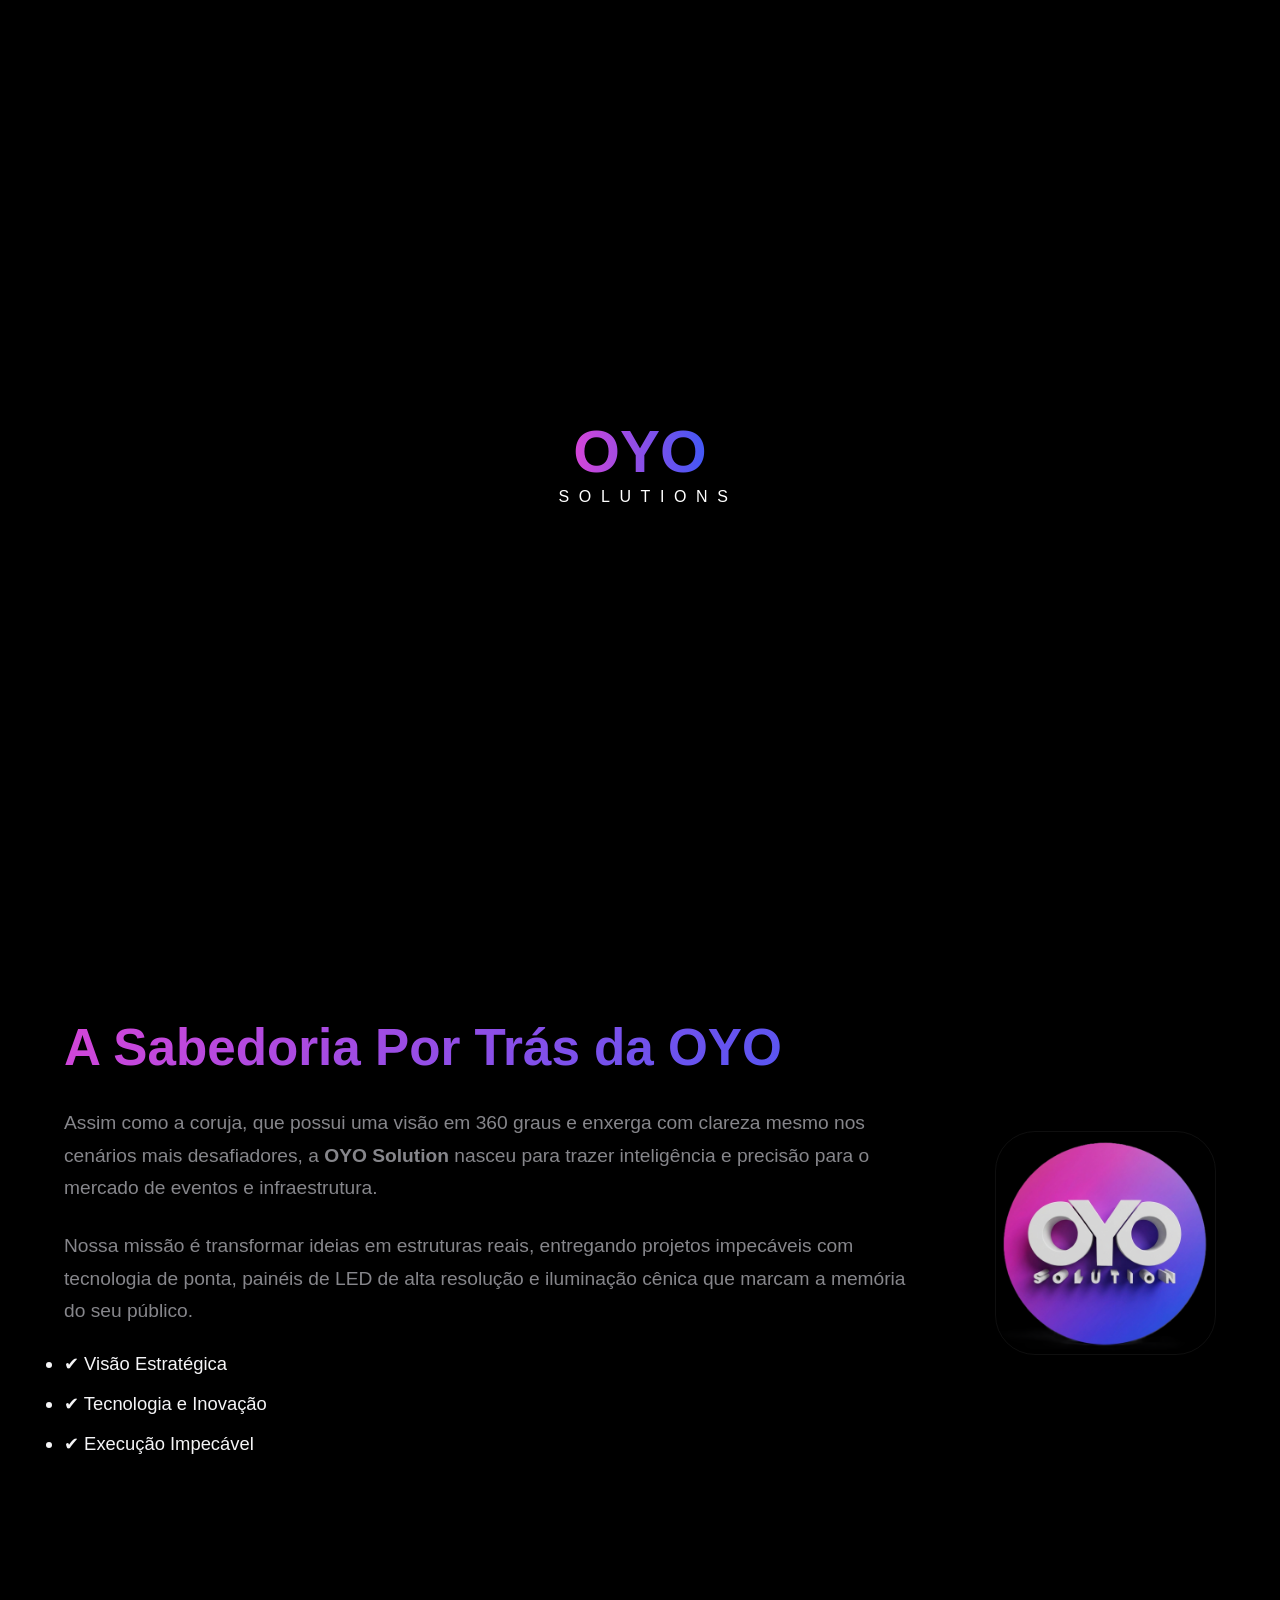
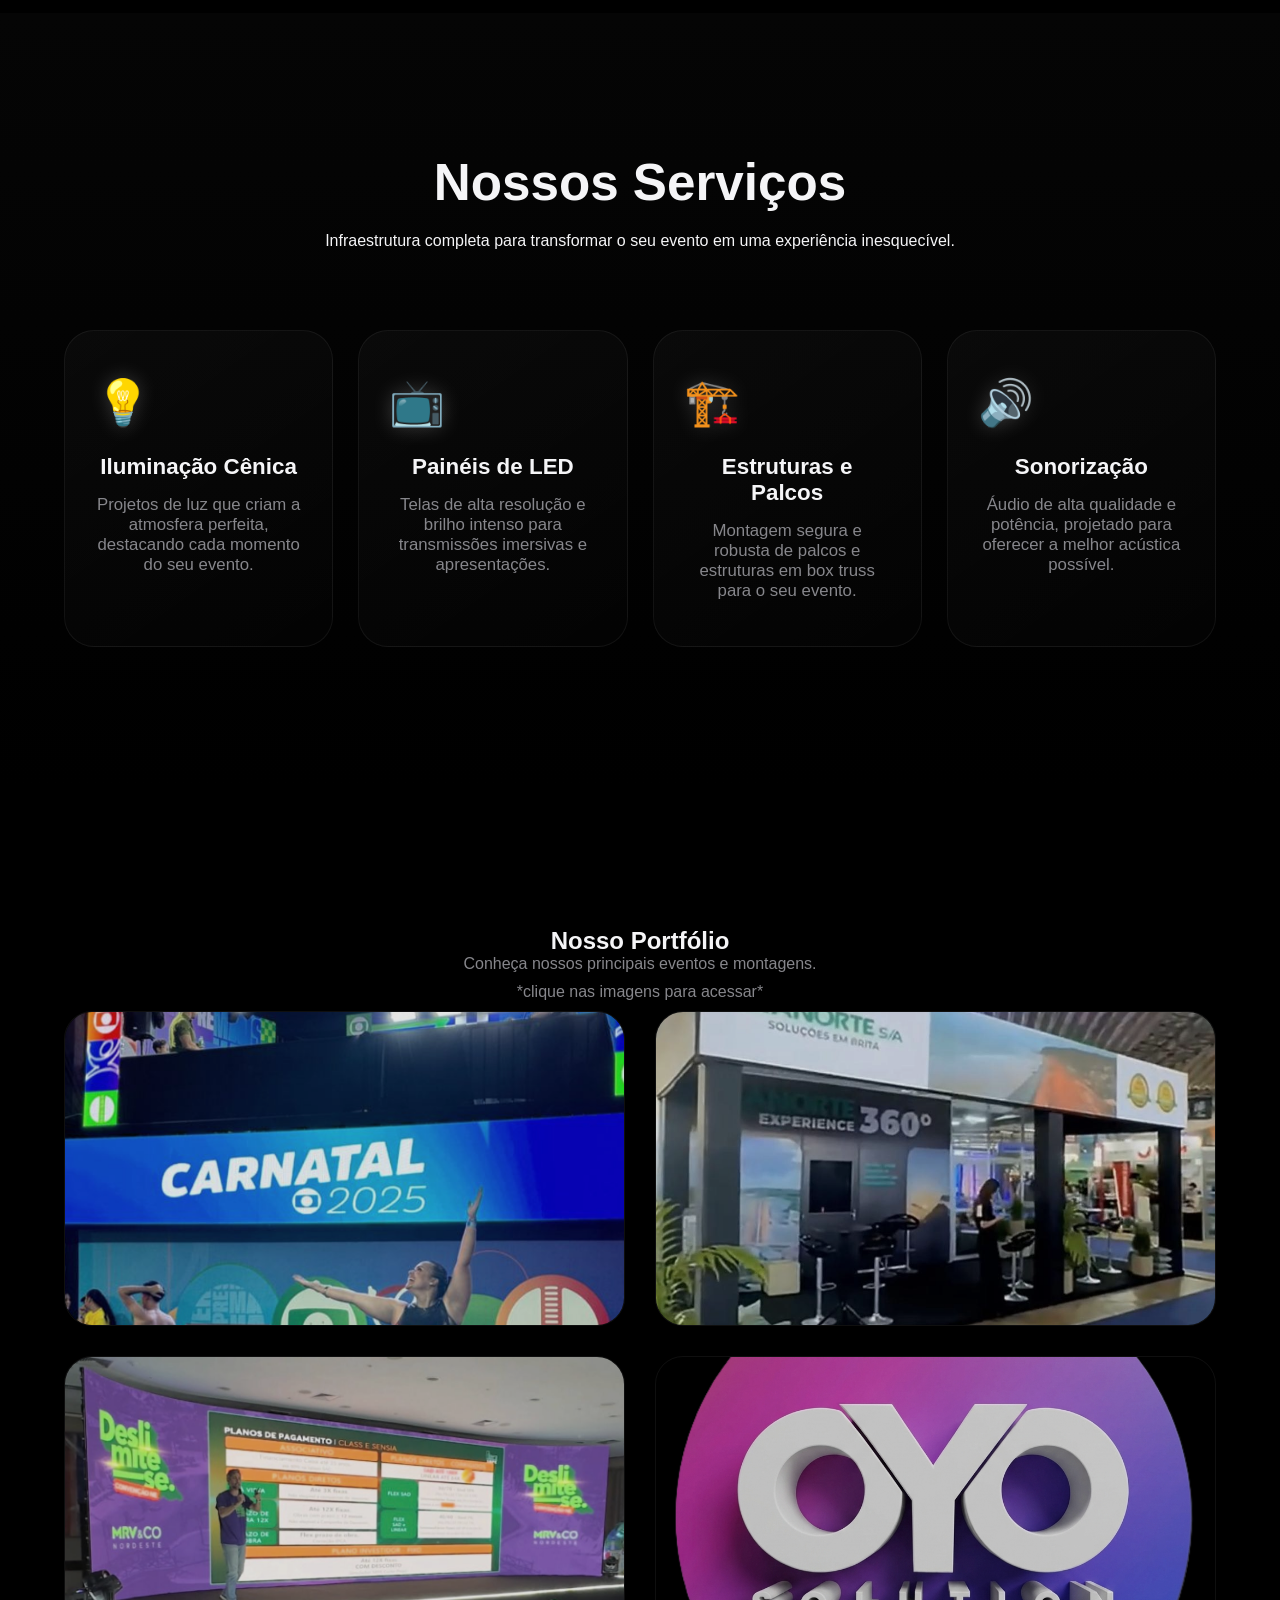
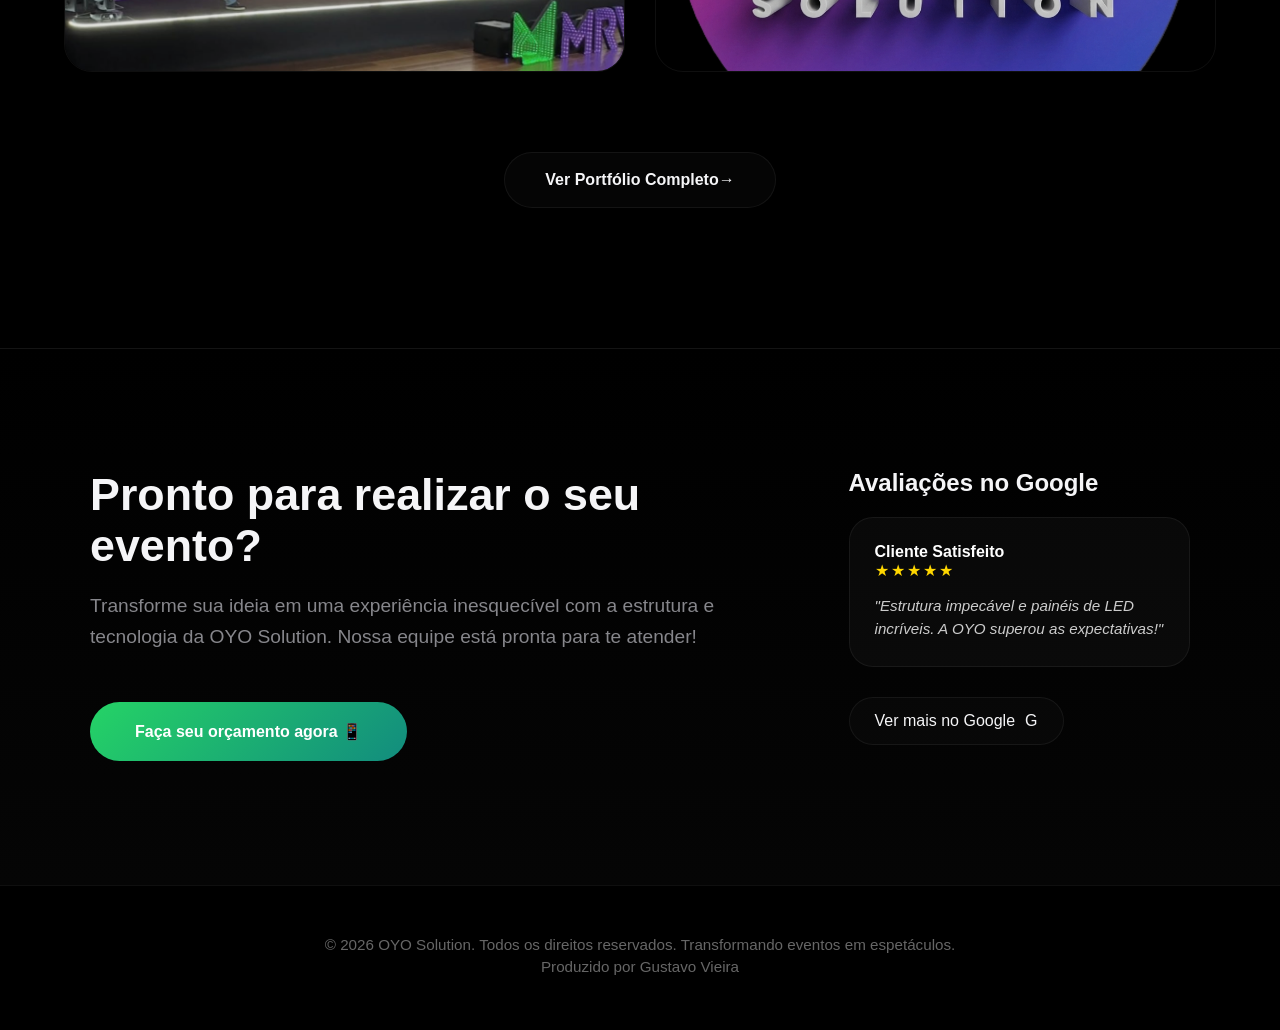
<file: index.html>
<!DOCTYPE html>
<html lang="pt-BR">
<head>
    <meta charset="UTF-8">
    <meta name="viewport" content="width=device-width, initial-scale=1.0">
    <title>OYO Solution</title>
    
    <link href="https://unpkg.com/aos@2.3.1/dist/aos.css" rel="stylesheet">
    <link rel="stylesheet" href="style.css">

    <style>
        #preloader {
            position: fixed; top: 0; left: 0; width: 100%; height: 100%;
            background-color: #000000; z-index: 99999;
            display: flex; justify-content: center; align-items: center;
            transition: opacity 0.8s ease, visibility 0.8s ease;
        }
        
        #oyo-draw { width: 400px; max-width: 90vw; height: auto; }
        
        .draw-text-oyo {
            font-size: 75px; font-family: 'SF Pro Display', sans-serif; font-weight: 800;
            fill: transparent; stroke: #d645d8; stroke-width: 2px;
            stroke-dasharray: 800; stroke-dashoffset: 800;
            animation: drawLine 2s ease forwards, fillTextNeon 1s ease 1.8s forwards;
        }

        .draw-text-solutions {
            font-size: 20px; font-family: 'SF Pro Display', sans-serif; font-weight: 300; letter-spacing: 12px;
            fill: transparent; stroke: #ffffff; stroke-width: 1px;
            stroke-dasharray: 500; stroke-dashoffset: 500;
            animation: drawLine 2s ease 0.5s forwards, fillTextWhite 1s ease 2.2s forwards;
        }

        @keyframes drawLine { to { stroke-dashoffset: 0; } }
        @keyframes fillTextNeon { to { fill: url(#neon-grad); stroke-width: 0; } }
        @keyframes fillTextWhite { to { fill: #ffffff; stroke-width: 0; } }
        
        body.loaded #preloader { opacity: 0; visibility: hidden; pointer-events: none; }
    </style>
</head>
<body>

    <div id="preloader">
        <svg id="oyo-draw" viewBox="0 0 500 150">
            <defs>
                <linearGradient id="neon-grad" x1="0%" y1="0%" x2="100%" y2="0%">
                    <stop offset="0%" style="stop-color:#d645d8; stop-opacity:1" />
                    <stop offset="100%" style="stop-color:#4158f6; stop-opacity:1" />
                </linearGradient>
            </defs>
            <text x="50%" y="55%" dominant-baseline="middle" text-anchor="middle" class="draw-text-oyo">OYO</text>
            <text x="52%" y="90%" dominant-baseline="middle" text-anchor="middle" class="draw-text-solutions">SOLUTIONS</text>
        </svg>
    </div>

    <header class="cabecalho">
        <div class="logo-container">
            <h1 class="logo-texto">OYO <span>SOLUTION</span></h1>
        </div>
        <div class="menu-hamburguer" id="menu-hamburguer">
            <span class="linha"></span><span class="linha"></span><span class="linha"></span>
        </div>
        <nav class="menu" id="menu">
            <ul>
                <li><a href="#inicio">Início</a></li>
                <li><a href="#sobre">Sobre Nós</a></li>
                <li><a href="#servicos">Serviços</a></li>
                <li><a href="#portfolio">Portfólio</a></li>
                <li><a href="#contato">Contato</a></li>
            </ul>
        </nav>
    </header>

    <section id="inicio" class="hero">
   
        <div class="overlay-hero"></div>
        
        <div class="luz-marca-fundo"></div>

        <div class="hero-conteudo" data-aos="zoom-in" data-aos-duration="1200">
            <h2>A Sabedoria Que Inspira Nossa Jornada</h2>
            <p>Soluções inteligentes e inovadoras para o seu negócio.</p>
            <a href="#contato" class="btn-destaque glow-effect">Fale Conosco</a>
        </div>
    </section>

    <section id="sobre" class="sobre-nos">
        <div class="sobre-container">
            <div class="sobre-texto" data-aos="fade-right">
                <h2>A Sabedoria Por Trás da OYO</h2>
                <p>Assim como a coruja, que possui uma visão em 360 graus e enxerga com clareza mesmo nos cenários mais desafiadores, a <strong>OYO Solution</strong> nasceu para trazer inteligência e precisão para o mercado de eventos e infraestrutura.</p>
                <p>Nossa missão é transformar ideias em estruturas reais, entregando projetos impecáveis com tecnologia de ponta, painéis de LED de alta resolução e iluminação cênica que marcam a memória do seu público.</p>
                <ul class="sobre-diferenciais">
                    <li>✔ Visão Estratégica</li>
                    <li>✔ Tecnologia e Inovação</li>
                    <li>✔ Execução Impecável</li>
                </ul>
            </div>
            <div class="sobre-imagem" data-aos="fade-left">
                <img src="img/oyo_logo.png" alt="Sabedoria OYO Solution" class="foto-socio">
            </div>
        </div>
    </section>

    <section id="servicos" class="servicos-section">
        <div class="servicos-header" data-aos="fade-up">
            <h2>Nossos Serviços</h2>
            <p>Infraestrutura completa para transformar o seu evento em uma experiência inesquecível.</p>
        </div>
        <div class="servicos-grid">
            <div class="servico-card glow-effect" data-aos="fade-up" data-aos-delay="100">
                <div class="servico-conteudo">
                    <div class="servico-icone">💡</div>
                    <h3>Iluminação Cênica</h3>
                    <p>Projetos de luz que criam a atmosfera perfeita, destacando cada momento do seu evento.</p>
                </div>
            </div>
            <div class="servico-card glow-effect" data-aos="fade-up" data-aos-delay="200">
                <div class="servico-conteudo">
                    <div class="servico-icone">📺</div>
                    <h3>Painéis de LED</h3>
                    <p>Telas de alta resolução e brilho intenso para transmissões imersivas e apresentações.</p>
                </div>
            </div>
            <div class="servico-card glow-effect" data-aos="fade-up" data-aos-delay="300">
                <div class="servico-conteudo">
                    <div class="servico-icone">🏗️</div>
                    <h3>Estruturas e Palcos</h3>
                    <p>Montagem segura e robusta de palcos e estruturas em box truss para o seu evento.</p>
                </div>
            </div>
            <div class="servico-card glow-effect" data-aos="fade-up" data-aos-delay="400">
                <div class="servico-conteudo">
                    <div class="servico-icone">🔊</div>
                    <h3>Sonorização</h3>
                    <p>Áudio de alta qualidade e potência, projetado para oferecer a melhor acústica possível.</p>
                </div>
            </div>
        </div>
    </section>

       <section id="portfolio" class="portfolio-section">
        <div class="portfolio-header" data-aos="fade-up">
            <h2>Nosso Portfólio</h2>
            <p class="subtitulo">Conheça nossos principais eventos e montagens.</p>
            <p class="instrucao">*clique nas imagens para acessar*</p>
        </div>

        <div class="portfolio-grid portfolio-grid-2x2">
            <a href="evento.html" class="portfolio-item" data-aos="fade-up" data-aos-delay="100">
                <img src="img/carnatal_capa.png" alt="CARNATAL 2025">
                <div class="overlay"><h3>CARNATAL 2025</h3></div>
            </a>
            <a href="evento2.html" class="portfolio-item" data-aos="fade-up" data-aos-delay="200">
                <img src="img/expo1.jpeg" alt="EXPO MARANHÃO">
                <div class="overlay"><h3>EXPO MARANHÃO</h3></div>
            </a>
            <a href="evento3.html" class="portfolio-item" data-aos="fade-up" data-aos-delay="300">
                <img src="img/mrv-capa.jpeg" alt="CONVENÇÃO DA MRV">
                <div class="overlay"><h3>CONVENÇÃO DA MRV</h3></div>
            </a>
            <a href="todos-eventos.html" class="portfolio-item" data-aos="fade-up" data-aos-delay="400">
                <img src="img/oyo_logo.png" alt="NOME DO EVENTO 4"> 
                <div class="overlay"><h3>NOME DO EVENTO 4</h3></div>
            </a>
        </div>

        <div class="portfolio-botao-container" data-aos="fade-up">
            <a href="todos-eventos.html" class="btn-portfolio-completo glow-effect">
                Ver Portfólio Completo <span class="seta">→</span>
            </a>
        </div>
    </section>

    <section id="contato" class="contato-section">
        <div class="contato-container">
            <div class="contato-info" data-aos="fade-right">
                <h2>Pronto para realizar o seu evento?</h2>
                <p>Transforme sua ideia em uma experiência inesquecível com a estrutura e tecnologia da OYO Solution. Nossa equipe está pronta para te atender!</p>
                <a href="https://wa.me/55084988460925?text=Olá..." target="_blank" class="btn-whatsapp glow-effect">
                    Faça seu orçamento agora 📱
                </a>
            </div>
            <div class="contato-feedbacks" data-aos="fade-left">
                <h3>Avaliações no Google</h3>
                <div class="google-card glow-effect">
                    <p class="google-nome">Cliente Satisfeito</p>
                    <p class="google-estrelas">★★★★★</p>
                    <p class="google-texto">"Estrutura impecável e painéis de LED incríveis. A OYO superou as expectativas!"</p>
                </div>
                <a href="https://g.page/r/Cd2TT6g2Kn6JEBM/review" target="_blank" class="btn-ver-google glow-effect">
                    Ver mais no Google <span>G</span>
                </a>
            </div>
        </div>
    </section>

    <footer class="rodape">
        <p>&copy; 2026 OYO Solution. Todos os direitos reservados. Transformando eventos em espetáculos.</p>
        <p>Produzido por Gustavo Vieira</p>
    </footer>

    <script src="https://unpkg.com/aos@2.3.1/dist/aos.js"></script>
    <script src="script.js"></script>
</body>
</html>
</file>
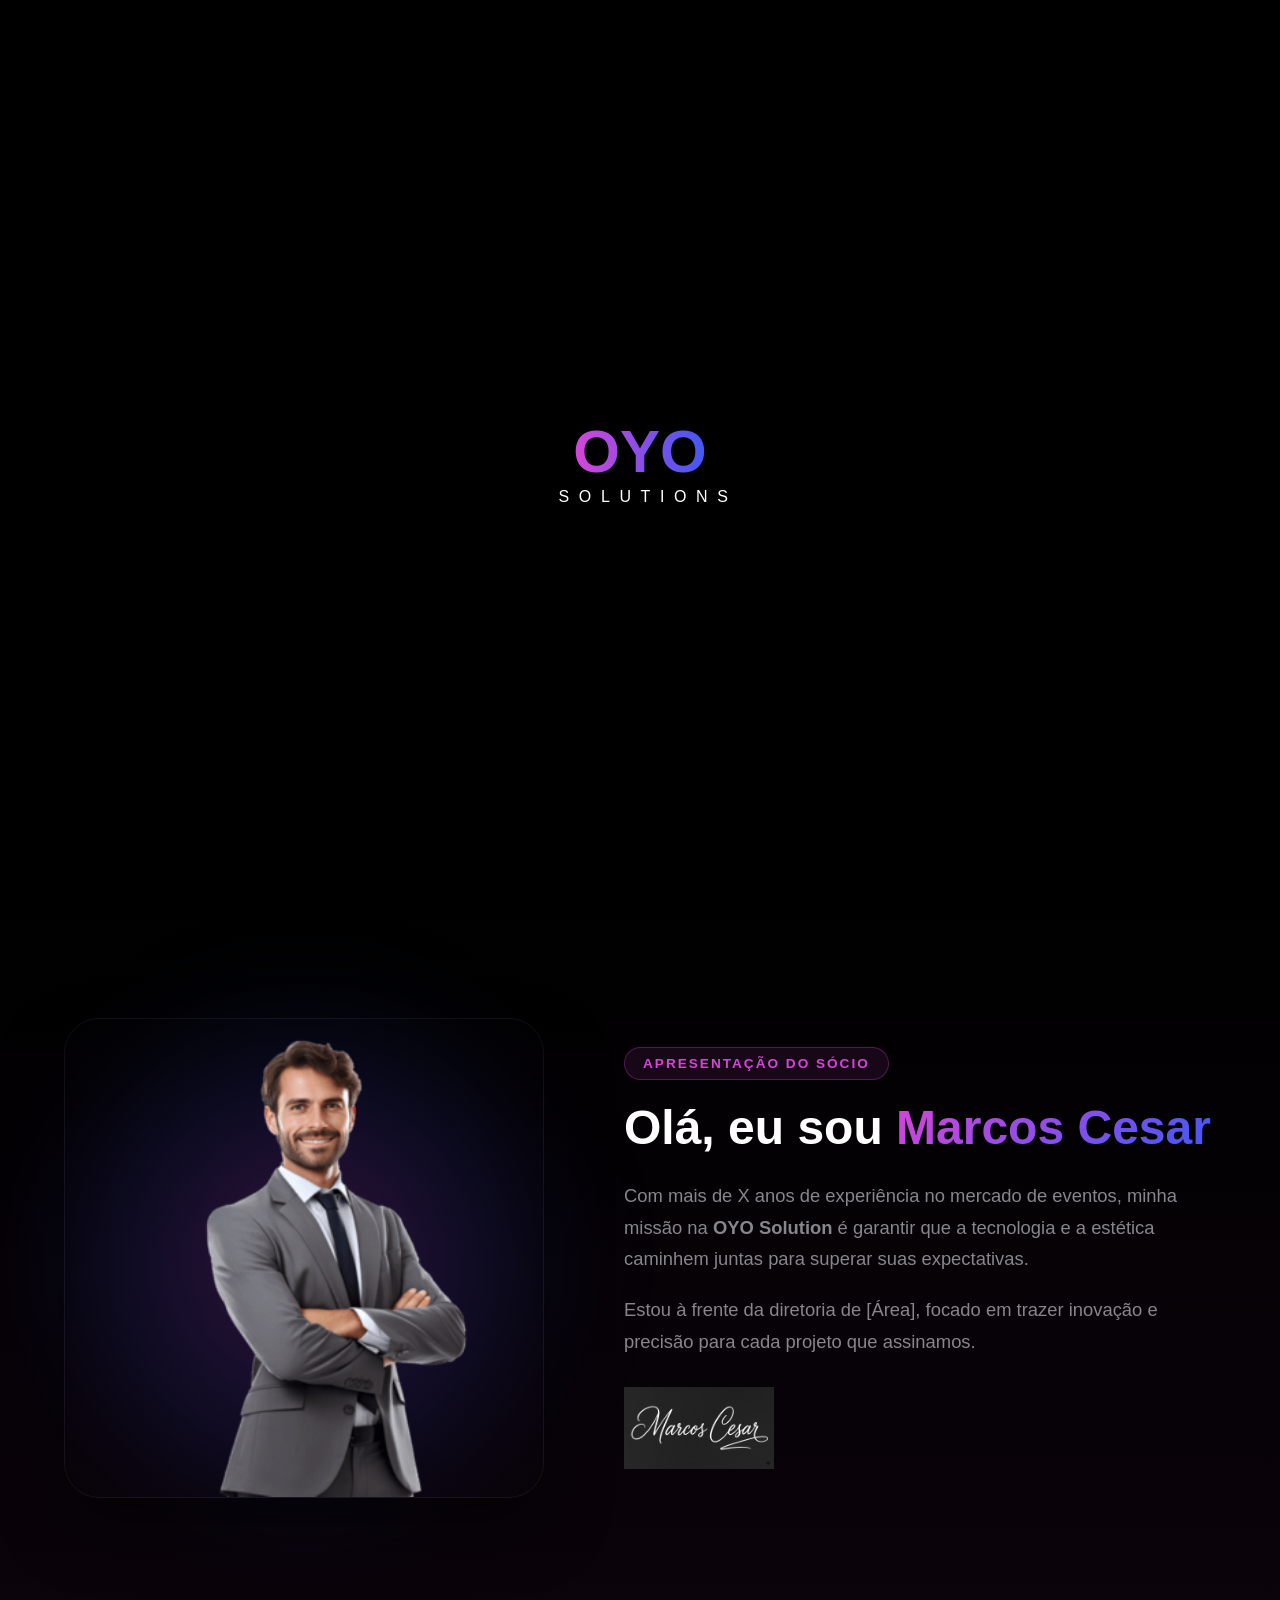
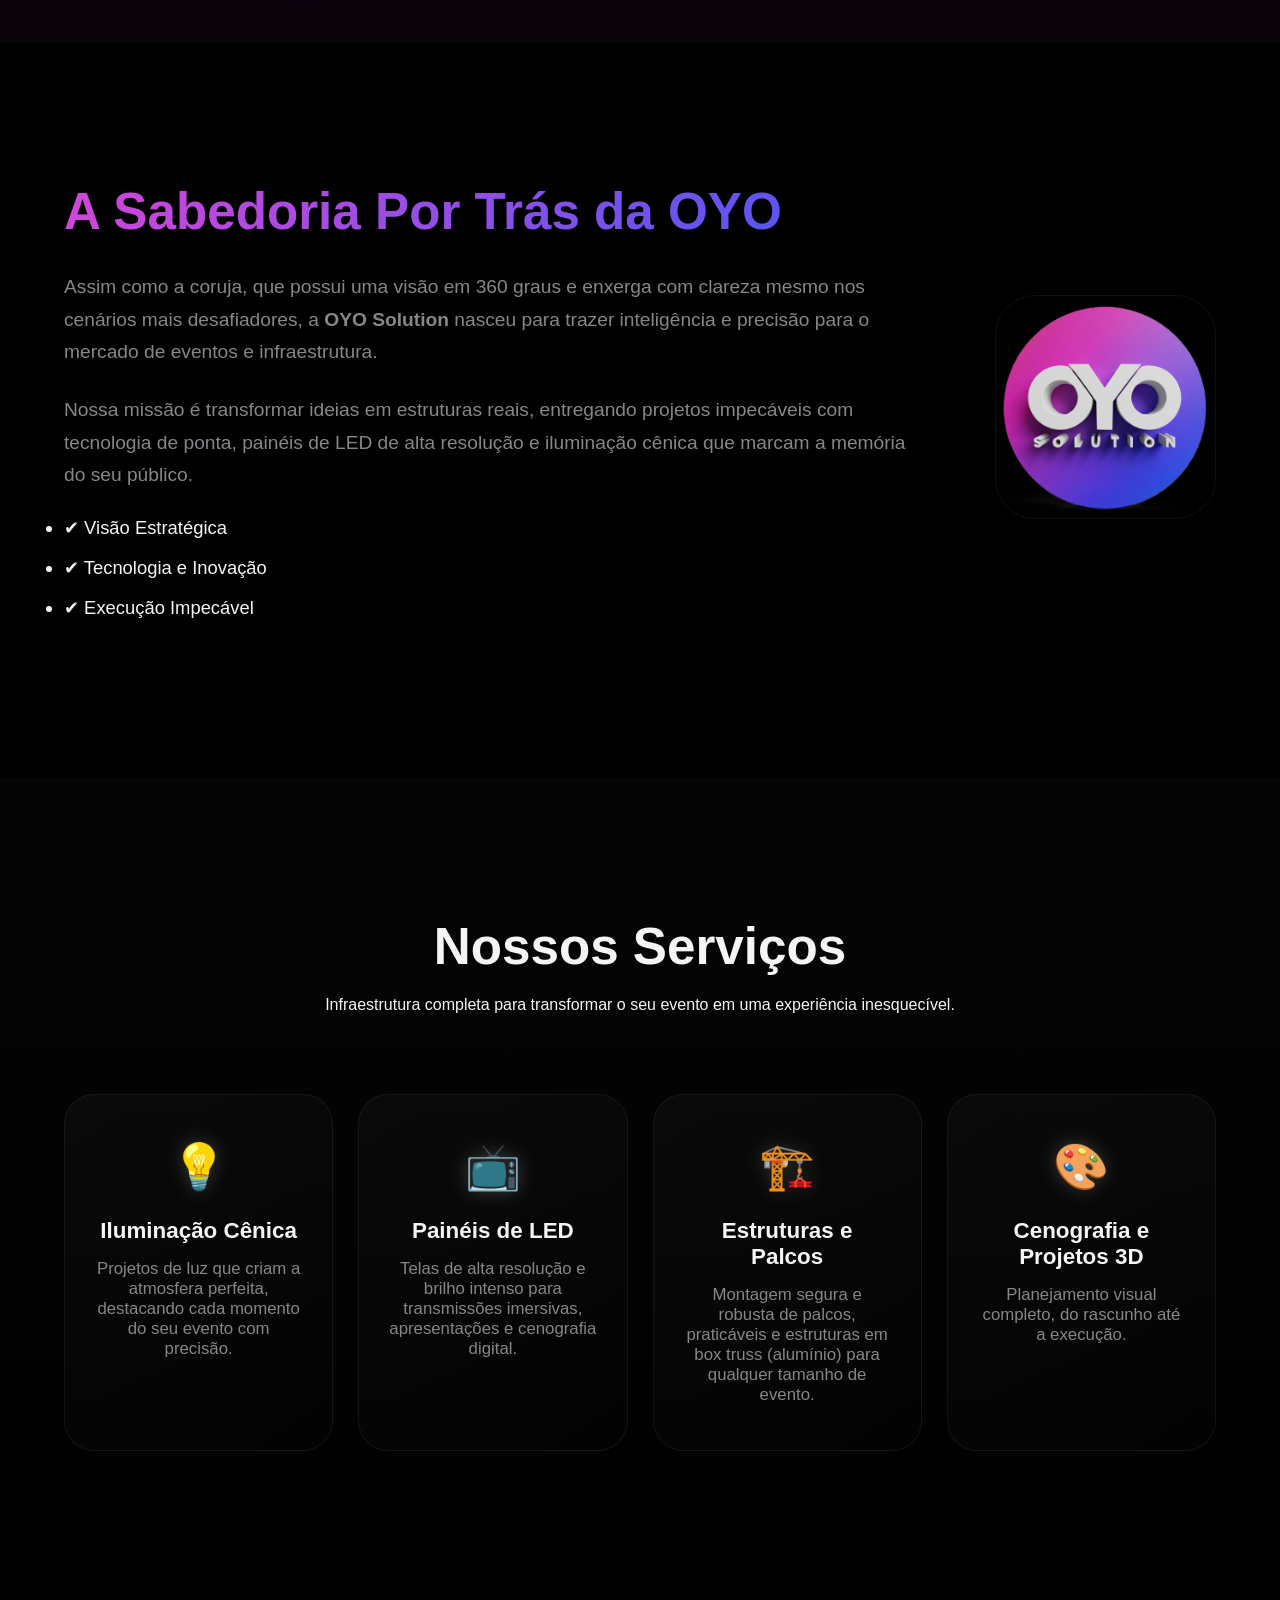
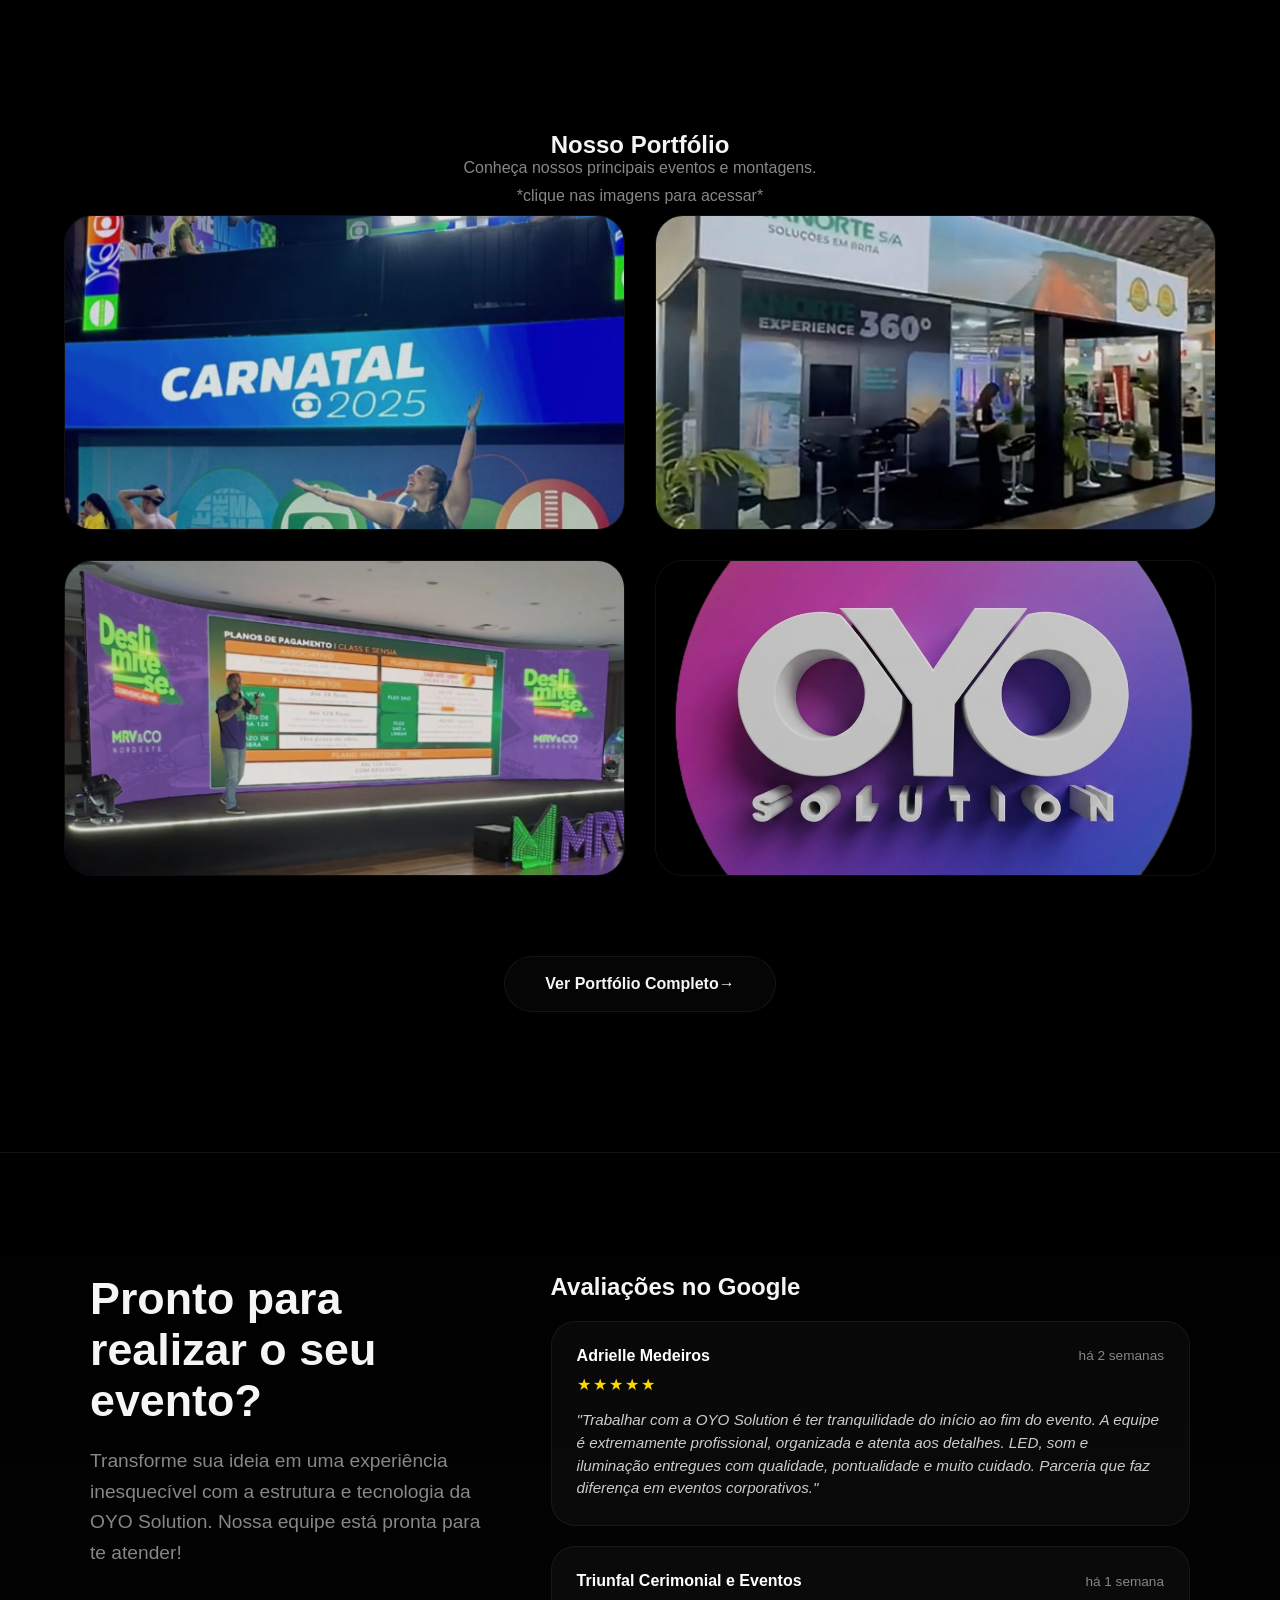
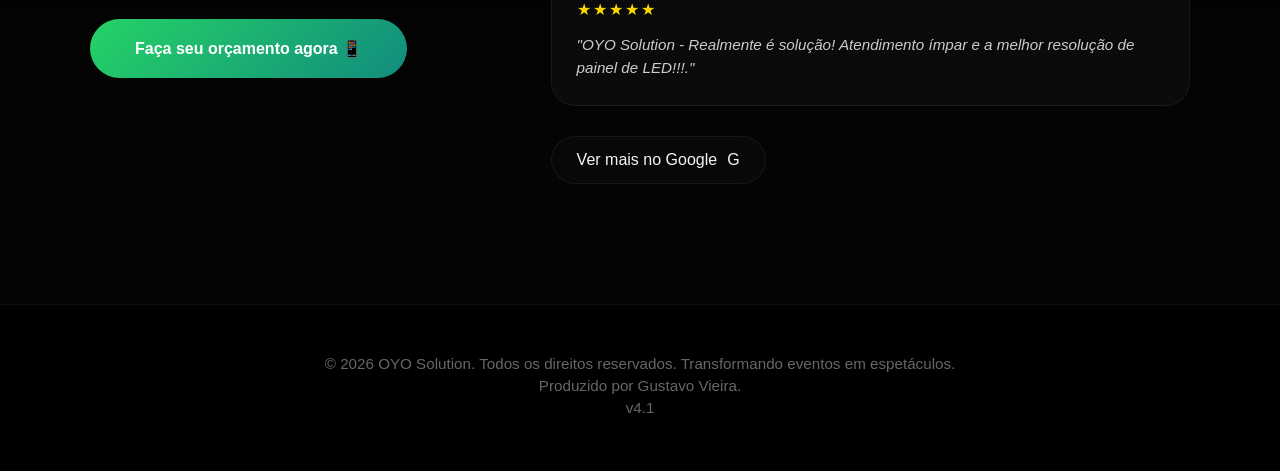
<file: socio-marcos.html>
<!DOCTYPE html>
<html lang="pt-BR">
<head>
    <meta charset="UTF-8">
    <meta name="viewport" content="width=device-width, initial-scale=1.0">
    <title>OYO Solution</title>
    
    <link href="https://unpkg.com/aos@2.3.1/dist/aos.css" rel="stylesheet">
    <link rel="stylesheet" href="style.css">

    <style>
        #preloader {
            position: fixed; top: 0; left: 0; width: 100%; height: 100%;
            background-color: #000000; z-index: 99999;
            display: flex; justify-content: center; align-items: center;
            transition: opacity 0.8s ease, visibility 0.8s ease;
        }
        #oyo-draw { width: 400px; max-width: 90vw; height: auto; }
        .draw-text-oyo {
            font-size: 75px; font-family: 'SF Pro Display', sans-serif; font-weight: 800;
            fill: transparent; stroke: #d645d8; stroke-width: 2px;
            stroke-dasharray: 800; stroke-dashoffset: 800;
            animation: drawLine 2s ease forwards, fillTextNeon 1s ease 1.8s forwards;
        }
        .draw-text-solutions {
            font-size: 20px; font-family: 'SF Pro Display', sans-serif; font-weight: 300; letter-spacing: 12px;
            fill: transparent; stroke: #ffffff; stroke-width: 1px;
            stroke-dasharray: 500; stroke-dashoffset: 500;
            animation: drawLine 2s ease 0.5s forwards, fillTextWhite 1s ease 2.2s forwards;
        }
        @keyframes drawLine { to { stroke-dashoffset: 0; } }
        @keyframes fillTextNeon { to { fill: url(#neon-grad); stroke-width: 0; } }
        @keyframes fillTextWhite { to { fill: #ffffff; stroke-width: 0; } }
        body.loaded #preloader { opacity: 0; visibility: hidden; pointer-events: none; }
    </style>
</head>
<body>

    <div id="preloader">
        <svg id="oyo-draw" viewBox="0 0 500 150">
            <defs>
                <linearGradient id="neon-grad" x1="0%" y1="0%" x2="100%" y2="0%">
                    <stop offset="0%" style="stop-color:#d645d8; stop-opacity:1" />
                    <stop offset="100%" style="stop-color:#4158f6; stop-opacity:1" />
                </linearGradient>
            </defs>
            <text x="50%" y="55%" dominant-baseline="middle" text-anchor="middle" class="draw-text-oyo">OYO</text>
            <text x="52%" y="90%" dominant-baseline="middle" text-anchor="middle" class="draw-text-solutions">SOLUTIONS</text>
        </svg>
    </div>

    <header class="cabecalho">
        <div class="logo-container">
            <h1 class="logo-texto">OYO <span>SOLUTION</span></h1>
        </div>

        <div class="menu-hamburguer" id="menu-hamburguer">
            <span class="linha"></span>
            <span class="linha"></span>
            <span class="linha"></span>
        </div>

        <nav class="menu" id="menu">
            <ul>
                <li><a href="#inicio">Início</a></li>
                <li><a href="#sobre">Sobre Nós</a></li>
                <li><a href="#servicos">Serviços</a></li>
                <li><a href="#portfolio">Portfólio</a></li>
                <li><a href="#contato">Contato</a></li>
            </ul>
        </nav>
    </header>

    <section id="inicio" class="hero">
        <div class="overlay-hero"></div>
        <div class="luz-marca-fundo"></div>

        <div class="hero-conteudo" data-aos="zoom-in" data-aos-duration="1200">
            <h2>A Sabedoria Que Inspira Nossa Jornada</h2>
            <p>Soluções inteligentes e inovadoras para o seu negócio.</p>
            <a href="#contato" class="btn-destaque glow-effect">Fale Conosco</a>
        </div>
    </section>

    <section id="socio-destaque" class="socio-section">
        <div class="socio-container">
            <div class="socio-imagem-box" data-aos="fade-right">
                <div class="glow-socio"></div>
                <img src="img/socio.png" alt="Marcos" class="foto-socio">
            </div>

            <div class="socio-texto" data-aos="fade-left">
                <span class="tag-socio">apresentação do Sócio</span>
                <h2>Olá, eu sou <span>Marcos Cesar</span></h2>
                <p>Com mais de X anos de experiência no mercado de eventos, minha missão na <strong>OYO Solution</strong> é garantir que a tecnologia e a estética caminhem juntas para superar suas expectativas.</p>
                <p>Estou à frente da diretoria de [Área], focado em trazer inovação e precisão para cada projeto que assinamos.</p>
                
                <div class="socio-assinatura">
                    <img src="img/assinatura-marcos.png" alt="Assinatura" style="max-width: 150px; filter: invert(1);">
                </div>
            </div>
        </div>
    </section>

    <section id="sobre" class="sobre-nos">
        <div class="sobre-container">
            <div class="sobre-texto" data-aos="fade-right">
                <h2>A Sabedoria Por Trás da OYO</h2>
                <p>Assim como a coruja, que possui uma visão em 360 graus e enxerga com clareza mesmo nos cenários mais desafiadores, a <strong>OYO Solution</strong> nasceu para trazer inteligência e precisão para o mercado de eventos e infraestrutura.</p>
                <p>Nossa missão é transformar ideias em estruturas reais, entregando projetos impecáveis com tecnologia de ponta, painéis de LED de alta resolução e iluminação cênica que marcam a memória do seu público.</p>
                
                <ul class="sobre-diferenciais">
                    <li>✔ Visão Estratégica</li>
                    <li>✔ Tecnologia e Inovação</li>
                    <li>✔ Execução Impecável</li>
                </ul>
            </div>

            <div class="sobre-imagem" data-aos="fade-left">
                <img src="img/oyo_logo.png" alt="Sabedoria OYO Solution">
                <div class="container-luz"></div>
            </div>
        </div>
    </section>

    <section id="servicos" class="servicos-section">
        <div class="servicos-header" data-aos="fade-up">
            <h2>Nossos Serviços</h2>
            <p>Infraestrutura completa para transformar o seu evento em uma experiência inesquecível.</p>
        </div>
        
        <div class="servicos-grid">
            <div class="servico-card glow-effect" data-aos="fade-up" data-aos-delay="100">
                <div class="servico-icone">💡</div>
                <h3>Iluminação Cênica</h3>
                <p>Projetos de luz que criam a atmosfera perfeita, destacando cada momento do seu evento com precisão.</p>
            </div>
            
            <div class="servico-card glow-effect" data-aos="fade-up" data-aos-delay="200">
                <div class="servico-icone">📺</div>
                <h3>Painéis de LED</h3>
                <p>Telas de alta resolução e brilho intenso para transmissões imersivas, apresentações e cenografia digital.</p>
            </div>
            
            <div class="servico-card glow-effect" data-aos="fade-up" data-aos-delay="300">
                <div class="servico-icone">🏗️</div>
                <h3>Estruturas e Palcos</h3>
                <p>Montagem segura e robusta de palcos, praticáveis e estruturas em box truss (alumínio) para qualquer tamanho de evento.</p>
            </div>

            <div class="servico-card glow-effect" data-aos="fade-up" data-aos-delay="400">
                <div class="servico-icone">🎨</div>
                <h3>Cenografia e Projetos 3D</h3>
                <p>Planejamento visual completo, do rascunho até a execução.</p>
            </div>
        </div>
    </section>

    <section id="portfolio" class="portfolio-section">
        <div class="portfolio-header" data-aos="fade-up">
            <h2>Nosso Portfólio</h2>
            <p class="subtitulo">Conheça nossos principais eventos e montagens.</p>
            <p class="instrucao">*clique nas imagens para acessar*</p>
        </div>

        <div class="portfolio-grid portfolio-grid-2x2">
            <a href="evento.html" class="portfolio-item glow-effect" data-aos="fade-up" data-aos-delay="100">
                <img src="img/carnatal_capa.png" alt="CARNATAL 2025">
                <div class="overlay">
                    <h3>CARNATAL 2025</h3>
                </div>
            </a>

            <a href="evento2.html" class="portfolio-item glow-effect" data-aos="fade-up" data-aos-delay="200">
                <img src="img/expo1.jpeg" alt="EXPO MARANHÃO">
                <div class="overlay">
                    <h3>EXPO MARANHÃO</h3>
                </div>
            </a>
            
            <a href="evento3.html" class="portfolio-item glow-effect" data-aos="fade-up" data-aos-delay="300">
                <img src="img/mrv-capa.jpeg" alt="CONVENÇÃO DA MRV">
                <div class="overlay">
                    <h3>CONVENÇÃO DA MRV</h3>
                </div>
            </a>

            <a href="todos-eventos.html" class="portfolio-item glow-effect" data-aos="fade-up" data-aos-delay="400">
                <img src="img/oyo_logo.png" alt="NOME DO EVENTO 4"> 
                <div class="overlay">
                    <h3>NOME DO EVENTO 4</h3>
                </div>
            </a>
        </div>

        <div class="portfolio-botao-container" data-aos="fade-up" data-aos-delay="500">
            <a href="todos-eventos.html" class="btn-portfolio-completo glow-effect">
                Ver Portfólio Completo
                <span class="seta">→</span>
            </a>
        </div>
    </section>

    <section id="contato" class="contato-section">
        <div class="contato-container">
            
            <div class="contato-info" data-aos="fade-right">
                <h2>Pronto para realizar o seu evento?</h2>
                <p>Transforme sua ideia em uma experiência inesquecível com a estrutura e tecnologia da OYO Solution. Nossa equipe está pronta para te atender!</p>
                
                <a href="https://wa.me/55084988460925?text=Olá!%20Gostaria%20de%20fazer%20um%20orçamento%20para%20o%20meu%20evento." target="_blank" class="btn-whatsapp glow-effect">
                    Faça seu orçamento agora 📱
                </a>
            </div>

            <div class="contato-feedbacks" data-aos="fade-left">
                <h3>Avaliações no Google</h3>
                
                <div class="google-card glow-effect">
                    <div class="google-header">
                        <span class="google-nome">Adrielle Medeiros</span>
                        <span class="google-data">há 2 semanas</span>
                    </div>
                    <div class="google-estrelas">★★★★★</div>
                    <p class="google-texto">"Trabalhar com a OYO Solution é ter tranquilidade do início ao fim do evento. A equipe é extremamente profissional, organizada e atenta aos detalhes. LED, som e iluminação entregues com qualidade, pontualidade e muito cuidado. Parceria que faz diferença em eventos corporativos."</p>
                </div>

                <div class="google-card glow-effect">
                    <div class="google-header">
                        <span class="google-nome">Triunfal Cerimonial e Eventos</span>
                        <span class="google-data">há 1 semana</span>
                    </div>
                    <div class="google-estrelas">★★★★★</div>
                    <p class="google-texto">"OYO Solution - Realmente é solução! Atendimento ímpar e a melhor resolução de painel de LED!!!."</p>
                </div>
                
                <a href="https://g.page/r/Cd2TT6g2Kn6JEBM/review" target="_blank" class="btn-ver-google glow-effect">
                    Ver mais no Google <span>G</span>
                </a>
            </div>

        </div>
    </section>

    <footer class="rodape">
        <p>&copy; 2026 OYO Solution. Todos os direitos reservados. Transformando eventos em espetáculos.</p>
        <p>Produzido por Gustavo Vieira.</p>
        <p>v4.1</p>
    </footer>

    <script src="https://unpkg.com/aos@2.3.1/dist/aos.js"></script>
    <script src="script.js"></script>

</body>
</html>
</file>
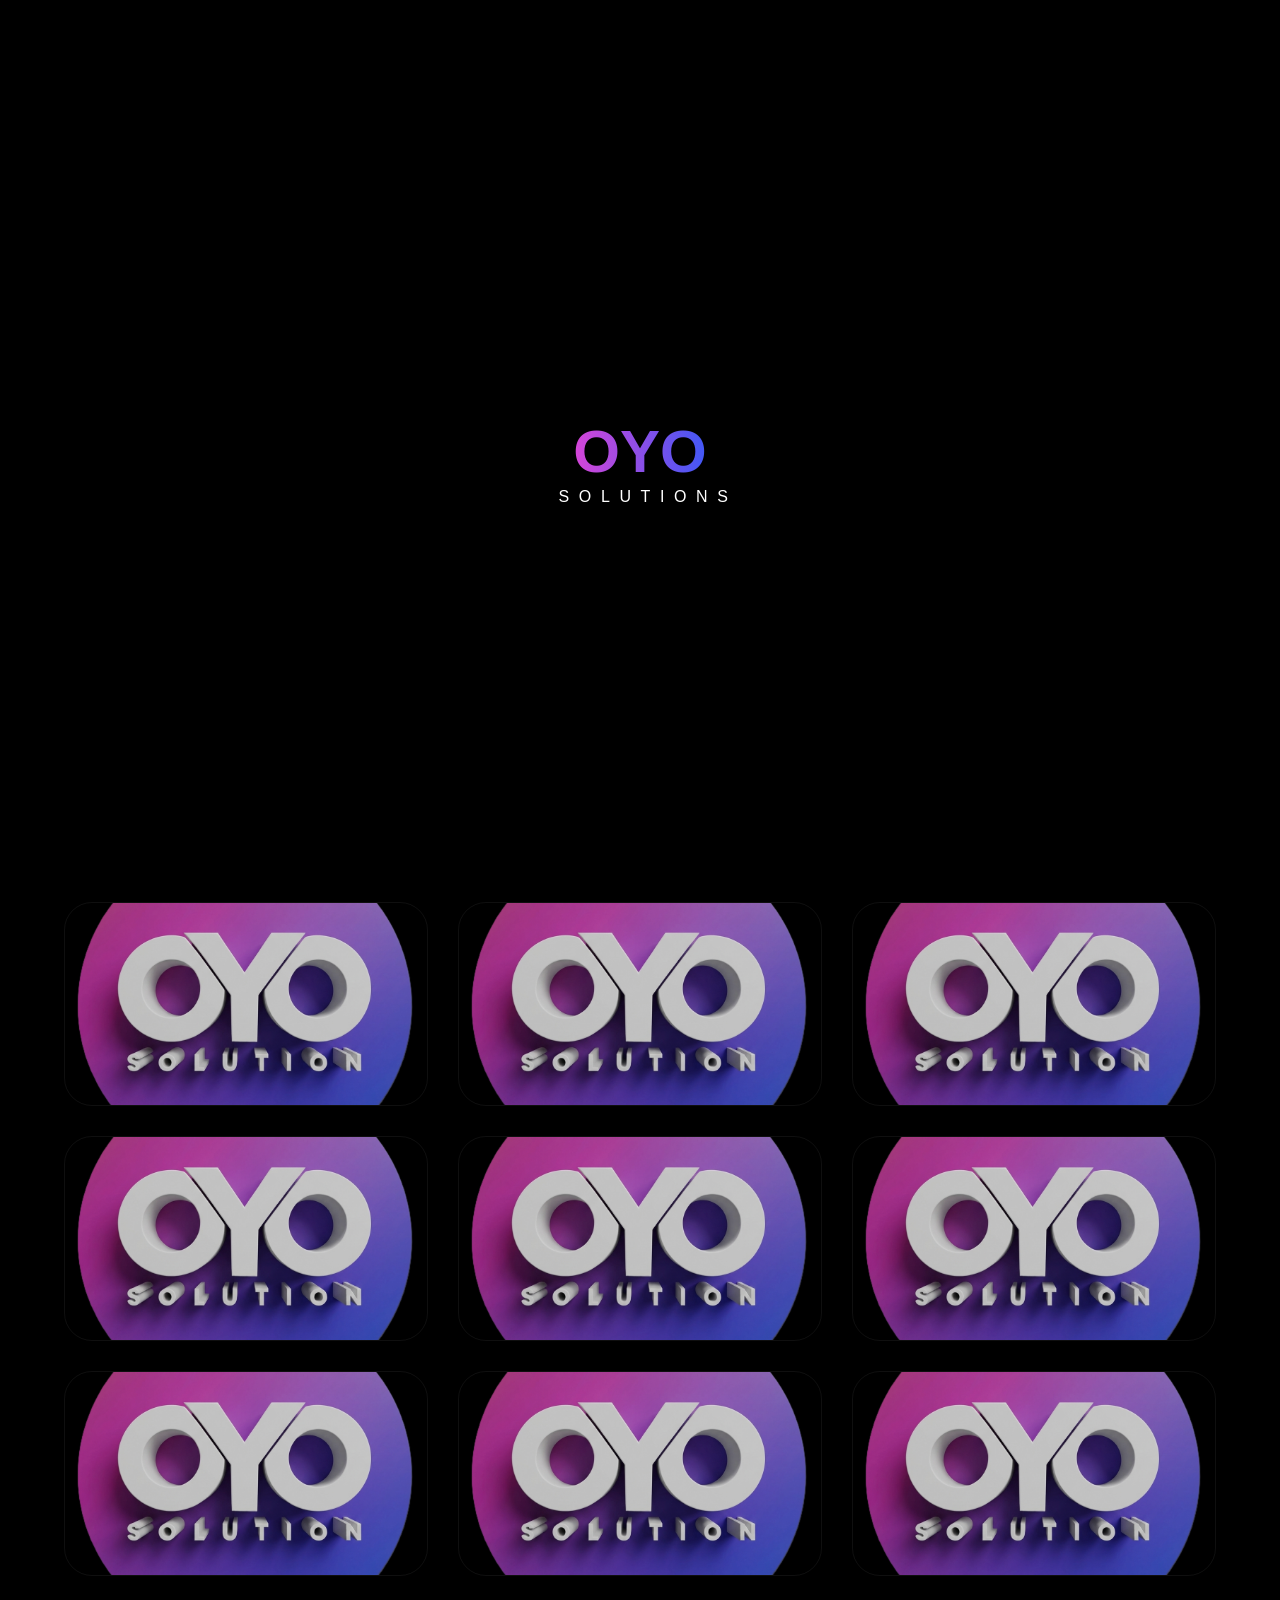
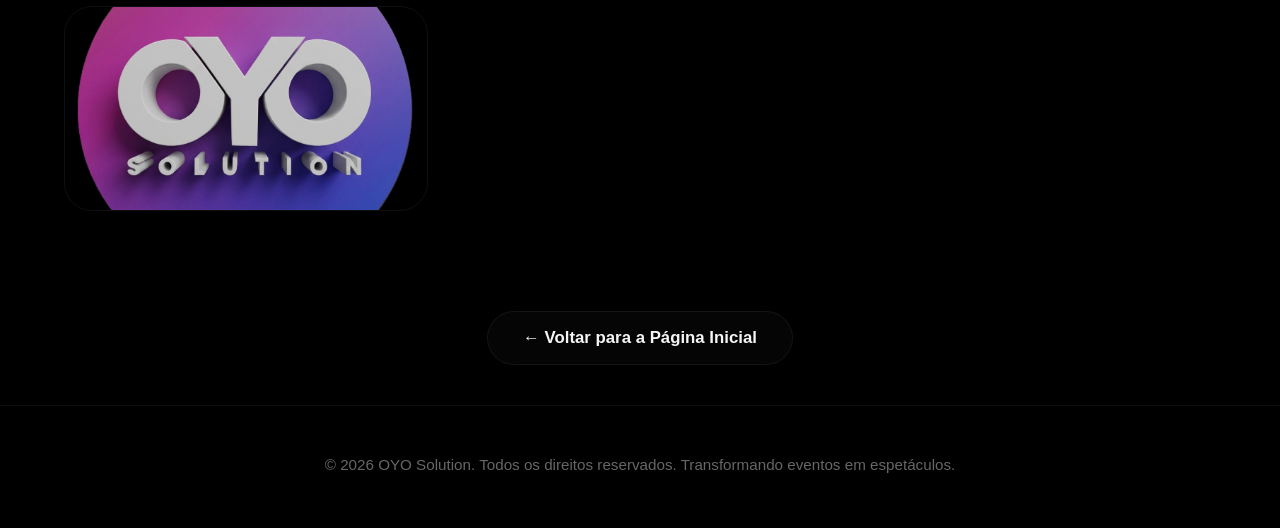
<file: todos-eventos.html>
<!DOCTYPE html>
<html lang="pt-BR">
<head>
    <meta charset="UTF-8">
    <meta name="viewport" content="width=device-width, initial-scale=1.0">
    <title>Portfólio Completo - OYO Solution</title>
    
    <link href="https://unpkg.com/aos@2.3.1/dist/aos.css" rel="stylesheet">
    <link rel="stylesheet" href="style.css">

    <style>
        #preloader {
            position: fixed; top: 0; left: 0; width: 100%; height: 100%;
            background-color: #000000; z-index: 99999;
            display: flex; justify-content: center; align-items: center;
            transition: opacity 0.8s ease, visibility 0.8s ease;
        }
        #oyo-draw { width: 400px; max-width: 90vw; height: auto; }
        .draw-text-oyo {
            font-size: 75px; font-family: 'SF Pro Display', sans-serif; font-weight: 800;
            fill: transparent; stroke: #d645d8; stroke-width: 2px;
            stroke-dasharray: 800; stroke-dashoffset: 800;
            animation: drawLine 2s ease forwards, fillTextNeon 1s ease 1.8s forwards;
        }
        .draw-text-solutions {
            font-size: 20px; font-family: 'SF Pro Display', sans-serif; font-weight: 300; letter-spacing: 12px;
            fill: transparent; stroke: #ffffff; stroke-width: 1px;
            stroke-dasharray: 500; stroke-dashoffset: 500;
            animation: drawLine 2s ease 0.5s forwards, fillTextWhite 1s ease 2.2s forwards;
        }
        @keyframes drawLine { to { stroke-dashoffset: 0; } }
        @keyframes fillTextNeon { to { fill: url(#neon-grad); stroke-width: 0; } }
        @keyframes fillTextWhite { to { fill: #ffffff; stroke-width: 0; } }
        body.loaded #preloader { opacity: 0; visibility: hidden; pointer-events: none; }
    </style>
</head>
<body>

    <div id="preloader">
        <svg id="oyo-draw" viewBox="0 0 500 150">
            <defs>
                <linearGradient id="neon-grad" x1="0%" y1="0%" x2="100%" y2="0%">
                    <stop offset="0%" style="stop-color:#d645d8; stop-opacity:1" />
                    <stop offset="100%" style="stop-color:#4158f6; stop-opacity:1" />
                </linearGradient>
            </defs>
            <text x="50%" y="55%" dominant-baseline="middle" text-anchor="middle" class="draw-text-oyo">OYO</text>
            <text x="52%" y="90%" dominant-baseline="middle" text-anchor="middle" class="draw-text-solutions">SOLUTIONS</text>
        </svg>
    </div>
    <header class="cabecalho">
        <div class="logo-texto">OYO <span>SOLUTION</span></div>
        <div class="menu-hamburguer" id="menu-hamburguer">
            <span class="linha"></span>
            <span class="linha"></span>
            <span class="linha"></span>
        </div>
        <nav class="menu" id="menu">
            <ul>
                <li><a href="index.html#inicio">Início</a></li>
                <li><a href="index.html#sobre">Sobre Nós</a></li>
                <li><a href="index.html#servicos">Serviços</a></li>
                <li><a href="index.html#portfolio">Portfólio</a></li>
                <li><a href="index.html#contato">Contato</a></li>
            </ul>
        </nav>
    </header>

    <section class="hero-interna animar-scroll">
        <h1>Nosso Portfólio</h1>
        <p>Explore todos os nossos projetos e eventos realizados com excelência.</p>
    </section>

    <main class="galeria-grid-completa animar-scroll">
        
        <a href="carnatal.html" class="portfolio-item">
            <img src="img/carnatal_capa.png" alt="CARNATAL 2025"> 
            <div class="overlay">
                <h3>CARNATAL 2025</h3>
            </div>
        </a>

        <a href="expo.html" class="portfolio-item">
            <img src="img/expo1.jpeg" alt="EXPO MARANHÃO">
            <div class="overlay">
                <h3>EXPO MARANHÃO</h3>
            </div>
        </a>

        <a href="mrv.html" class="portfolio-item">
            <img src="img/mrv-capa.jpeg" alt="CONVENÇÃO DA MRV">
            <div class="overlay">
                <h3>CONVENÇÃO DA MRV</h3>
            </div>
        </a>

        <a href="#" class="portfolio-item">
            <img src="img/oyo_logo.png" alt="ESTRUTURA DE SOM">
            <div class="overlay">
                <h3>ESTRUTURA DE SOM</h3>
            </div>
        </a>

        <a href="#" class="portfolio-item">
            <img src="img/oyo_logo.png" alt="PALCO CORPORATIVO">
            <div class="overlay">
                <h3>PALCO CORPORATIVO</h3>
            </div>
        </a>

        <a href="#" class="portfolio-item">
            <img src="img/oyo_logo.png" alt="PAINEL DE LED">
            <div class="overlay">
                <h3>PAINEL DE LED</h3>
            </div>
        </a>

        <a href="#" class="portfolio-item">
            <img src="img/oyo_logo.png" alt="ILUMINAÇÃO CÊNICA">
            <div class="overlay">
                <h3>ILUMINAÇÃO CÊNICA</h3>
            </div>
        </a>

        <a href="#" class="portfolio-item">
            <img src="img/oyo_logo.png" alt="PALCO CORPORATIVO 2">
            <div class="overlay">
                <h3>PALCO CORPORATIVO 2</h3>
            </div>
        </a>

        <a href="#" class="portfolio-item">
            <img src="img/oyo_logo.png" alt="EVENTO AUTOMOTIVO">
            <div class="overlay">
                <h3>EVENTO AUTOMOTIVO</h3>
            </div>
        </a>

        <a href="#" class="portfolio-item">
            <img src="img/oyo_logo.png" alt="SHOW NACIONAL">
            <div class="overlay">
                <h3>SHOW NACIONAL</h3>
            </div>
        </a>

        <a href="#" class="portfolio-item">
            <img src="img/oyo_logo.png" alt="CENOGRAFIA 3D">
            <div class="overlay">
                <h3>CENOGRAFIA 3D</h3>
            </div>
        </a>

        <a href="#" class="portfolio-item">
            <img src="img/oyo_logo.png" alt="STAND FEIRA">
            <div class="overlay">
                <h3>STAND FEIRA</h3>
            </div>
        </a>

        <a href="#" class="portfolio-item">
            <img src="img/oyo_logo.png" alt="CONGRESSO MÉDICO">
            <div class="overlay">
                <h3>CONGRESSO MÉDICO</h3>
            </div>
        </a>

        <a href="#" class="portfolio-item">
            <img src="img/oyo_logo.png" alt="FESTIVAL DE VERÃO">
            <div class="overlay">
                <h3>FESTIVAL DE VERÃO</h3>
            </div>
        </a>

        <a href="#" class="portfolio-item">
            <img src="img/oyo_logo.png" alt="MONTAGEM BOX TRUSS">
            <div class="overlay">
                <h3>MONTAGEM BOX TRUSS</h3>
            </div>
        </a>

        <a href="#" class="portfolio-item">
            <img src="img/oyo_logo.png" alt="FORMATURA PREMIUM">
            <div class="overlay">
                <h3>FORMATURA PREMIUM</h3>
            </div>
        </a>

    </main> 
    
    <div style="text-align: center; padding: 40px 0;" class="animar-scroll container-navegacao">
        <a href="index.html" class="btn-voltar">← Voltar para a Página Inicial</a>
    </div>

    <footer class="rodape">
        <p>&copy; 2026 OYO Solution. Todos os direitos reservados. Transformando eventos em espetáculos.</p>
    </footer>

    <script src="https://unpkg.com/aos@2.3.1/dist/aos.js"></script>
    <script src="script.js"></script>
</body>
</html>
</file>
<file: style.css>
/* ========================================================
   CONFIGURAÇÕES GERAIS E VARIÁVEIS
   ======================================================== */
html {
    scroll-behavior: smooth;
    scroll-padding-top: 90px;
}

:root {
    --cor-rosa: #d645d8;
    --cor-azul: #4158f6;
    --cor-primaria: #d645d8;
    --cor-fundo: #000000;
    --cor-superficie: rgba(255, 255, 255, 0.02);
    --cor-borda: rgba(255, 255, 255, 0.06);
    --cor-texto: #f5f5f7;
    --cor-texto-secundario: #86868b;
}

* {
    margin: 0; padding: 0; box-sizing: border-box;
    font-family: -apple-system, BlinkMacSystemFont, "SF Pro Display", "Segoe UI", Roboto, Helvetica, Arial, sans-serif;
    -webkit-font-smoothing: antialiased;
}

body {
    background-color: var(--cor-fundo); 
    color: var(--cor-texto); 
    overflow-x: hidden;
}

/* ========================================================
   CABEÇALHO (HEADER) E MENU
   ======================================================== */
.cabecalho {
    display: flex; justify-content: space-between; align-items: center;
    padding: 15px 50px; background-color: rgba(0, 0, 0, 0.6);
    border-bottom: 1px solid var(--cor-borda); position: sticky; top: 0; z-index: 9999;
    backdrop-filter: saturate(180%) blur(25px); -webkit-backdrop-filter: saturate(180%) blur(25px);
}

.logo-texto { font-size: 32px; font-weight: 700; letter-spacing: 1px; color: #fff; }
.logo-texto span {
    font-weight: 400; font-size: 16px; letter-spacing: 4px;
    background: linear-gradient(135deg, var(--cor-rosa), var(--cor-azul));
    -webkit-background-clip: text; -webkit-text-fill-color: transparent;
}

.menu ul { list-style: none; display: flex; gap: 35px; }
.menu a { color: var(--cor-texto-secundario); text-decoration: none; font-weight: 500; transition: color 0.4s ease; }
.menu a:hover { color: var(--cor-texto); text-shadow: 0 0 10px rgba(255, 255, 255, 0.3); }

/* ========================================================
   EFEITOS GLOW (CARTÕES E CURSOR DO RATO)
   ======================================================== */
.glow-effect { position: relative; overflow: hidden; }
.glow-effect::before {
    content: ''; position: absolute;
    top: var(--mouse-y, 0); left: var(--mouse-x, 0);
    transform: translate(-50%, -50%); width: 350px; height: 350px;
    background: radial-gradient(circle, rgba(214, 69, 216, 0.15) 0%, rgba(65, 88, 246, 0.1) 40%, transparent 70%);
    opacity: 0; transition: opacity 0.3s ease; pointer-events: none; z-index: 0;
}
.glow-effect:hover::before { opacity: 1; }

/* Mantém os textos em cima da luz */
.servico-conteudo, .overlay, .btn-destaque, .btn-whatsapp, .btn-portfolio-completo, .google-card { position: relative; z-index: 1; }

/* Efeito da luz a seguir o rato globalmente */
.cursor-glow {
    position: fixed; top: 0; left: 0;
    width: 300px; height: 300px;
    background: radial-gradient(circle, rgba(214, 69, 216, 0.12) 0%, rgba(65, 88, 246, 0.08) 40%, transparent 70%);
    border-radius: 50%; pointer-events: none; z-index: 9997; 
    transform: translate(-1000px, -1000px); transition: opacity 0.5s ease;
    opacity: 0; mix-blend-mode: screen; will-change: transform;
}

/* ========================================================
   HERO SECTION (COM VÍDEO E LUZ DE FUNDO)
   ======================================================== */
.hero {
    height: 90vh; display: flex; align-items: center; justify-content: center;
    text-align: center; padding: 0 20px; position: relative; overflow: hidden;
}

.bg-video {
    position: absolute; top: 0; left: 0; width: 100%; height: 100%;
    object-fit: cover; z-index: -3;
}

.overlay-hero {
    position: absolute; top: 0; left: 0; width: 100%; height: 100%;
    background: rgba(0, 0, 0, 0.75); z-index: -2;
}

.luz-marca-fundo {
    position: absolute; top: 50%; left: 50%; transform: translate(-50%, -50%);
    width: 70vw; height: 70vw;
    background: radial-gradient(circle, rgba(214, 69, 216, 0.3) 0%, rgba(65, 88, 246, 0.2) 40%, transparent 70%);
    filter: blur(80px); z-index: -1; pointer-events: none;
}

.hero-conteudo h2 { font-size: 4.5rem; font-weight: 800; letter-spacing: -2px; margin-bottom: 25px; color: #fff; text-shadow: 0 0 30px rgba(214, 69, 216, 0.4); }
.hero-conteudo p { font-size: 1.4rem; margin-bottom: 50px; color: #e0e0e0; max-width: 650px; margin: 0 auto 50px auto; }
.btn-destaque {
    padding: 18px 50px; background: var(--cor-texto); color: var(--cor-fundo); text-decoration: none;
    font-weight: 600; border-radius: 980px; font-size: 1.15rem; transition: all 0.4s ease; display: inline-block;
}
.btn-destaque:hover { transform: translateY(-3px) scale(1.02); background: #ffffff; }

/* ========================================================
   SECÇÃO SÓCIO (APRESENTAÇÃO)
   ======================================================== */
.socio-section { padding: 140px 5%; background: linear-gradient(180deg, var(--cor-fundo) 0%, rgba(214, 69, 216, 0.05) 100%); }
.socio-container { display: flex; align-items: center; justify-content: space-between; max-width: 1200px; margin: 0 auto; gap: 80px; }
.socio-imagem-box { position: relative; width: 100%; max-width: 480px; }
.glow-socio { position: absolute; top: 50%; left: 50%; transform: translate(-50%, -50%); width: 120%; height: 120%; background: radial-gradient(circle, rgba(214, 69, 216, 0.25) 0%, rgba(65, 88, 246, 0.15) 40%, transparent 70%); filter: blur(50px); z-index: 0; }
.foto-socio { position: relative; z-index: 1; width: 100%; border-radius: 35px; border: 1px solid var(--cor-borda); box-shadow: 0 30px 60px rgba(0,0,0,0.6); }

.socio-texto { flex: 1; }
.tag-socio { display: inline-block; padding: 8px 18px; border-radius: 50px; background: rgba(214, 69, 216, 0.1); color: var(--cor-rosa); font-size: 0.85rem; font-weight: 700; text-transform: uppercase; letter-spacing: 2px; margin-bottom: 20px; border: 1px solid rgba(214, 69, 216, 0.3); }
.socio-texto h2 { font-size: 3rem; font-weight: 700; margin-bottom: 25px; color: #fff; }
.socio-texto h2 span { background: linear-gradient(135deg, var(--cor-rosa), var(--cor-azul)); -webkit-background-clip: text; -webkit-text-fill-color: transparent; }
.socio-texto p { font-size: 1.15rem; color: var(--cor-texto-secundario); margin-bottom: 20px; line-height: 1.7; }
.socio-assinatura { margin-top: 30px; }

/* ========================================================
   SOBRE NÓS
   ======================================================== */
.sobre-nos { padding: 140px 5%; background: var(--cor-fundo); }
.sobre-container { display: flex; align-items: center; justify-content: space-between; max-width: 1200px; margin: 0 auto; gap: 80px; }
.sobre-texto h2 { font-size: 3.2rem; font-weight: 700; margin-bottom: 30px; background: linear-gradient(135deg, var(--cor-rosa), var(--cor-azul)); -webkit-background-clip: text; -webkit-text-fill-color: transparent; }
.sobre-texto p { font-size: 1.2rem; color: var(--cor-texto-secundario); line-height: 1.7; margin-bottom: 25px; }
.sobre-diferenciais li { font-size: 1.15rem; color: var(--cor-texto); margin-bottom: 18px; font-weight: 500; }
.sobre-imagem img { width: 100%; max-width: 500px; border-radius: 40px; border: 1px solid var(--cor-borda); box-shadow: 0 40px 80px rgba(0,0,0,0.8); }

/* ========================================================
   SERVIÇOS
   ======================================================== */
.servicos-section { padding: 140px 5%; background: linear-gradient(180deg, #050505 0%, #000000 100%); }
.servicos-header { text-align: center; margin-bottom: 80px; }
.servicos-header h2 { font-size: 3.2rem; font-weight: 700; margin-bottom: 20px; }
.servicos-grid { display: grid; grid-template-columns: repeat(4, 1fr); gap: 25px; max-width: 1200px; margin: 0 auto; }
.servico-card {
    display: flex; flex-direction: column; align-items: center; text-align: left;
    background: linear-gradient(145deg, rgba(255,255,255,0.03) 0%, rgba(255,255,255,0.01) 100%);
    padding: 45px 30px; border-radius: 30px; border: 1px solid var(--cor-borda); height: 100%; transition: all 0.5s ease;
}
/* ========================================================
   SERVIÇOS (CORREÇÃO DA ANIMAÇÃO DO BALÃO)
   ======================================================== */
.servico-card {
    display: flex; flex-direction: column; align-items: center; text-align: left;
    background: linear-gradient(145deg, rgba(255,255,255,0.03) 0%, rgba(255,255,255,0.01) 100%);
    padding: 45px 30px; border-radius: 30px; border: 1px solid var(--cor-borda); 
    height: 100%; transition: all 0.5s ease;
}

/* O !important garante que a animação funcione mesmo com o AOS ativo */
.servico-card:hover { 
    transform: translateY(-12px) !important; 
    border-color: rgba(255, 255, 255, 0.15); 
    box-shadow: 0 20px 40px rgba(0,0,0,0.6); 
}

/* Garante que o ícone, o título e o texto fiquem acima do brilho do mouse */
.servico-card > * {
    position: relative;
    z-index: 1;
}

.servico-icone { font-size: 2.8rem; margin-bottom: 25px; filter: drop-shadow(0 0 10px rgba(255, 255, 255, 0.2)); }
.servico-card h3 { font-size: 1.4rem; margin-bottom: 15px; font-weight: 600; text-align: center; }
.servico-card p { color: var(--cor-texto-secundario); font-size: 1.05rem; text-align: center; }
.servico-icone { font-size: 2.8rem; margin-bottom: 25px; filter: drop-shadow(0 0 10px rgba(255, 255, 255, 0.2)); }
.servico-card h3 { font-size: 1.4rem; margin-bottom: 15px; font-weight: 600; text-align: center; }
.servico-card p { color: var(--cor-texto-secundario); font-size: 1.05rem; text-align: center; }

/* ========================================================
   PORTFÓLIO (COM EFEITO DE DESLIZE)
   ======================================================== */
.portfolio-section { padding: 140px 5%; background-color: var(--cor-fundo); text-align: center; }
.portfolio-header p { margin-bottom: 10px; color: var(--cor-texto-secundario); }
.portfolio-grid { display: grid; gap: 30px; max-width: 1200px; margin: 0 auto 80px auto; grid-template-columns: repeat(2, 1fr); }

.portfolio-item { position: relative; border-radius: 28px; overflow: hidden; display: block; aspect-ratio: 16/9; border: 1px solid var(--cor-borda); }
.portfolio-item img { width: 100%; height: 100%; object-fit: cover; filter: grayscale(20%) brightness(0.9); transition: all 0.6s ease; }
.portfolio-item:hover img { transform: scale(1.1); filter: grayscale(0%) brightness(1); }

.overlay { 
    position: absolute; top: 0; left: 0; width: 100%; height: 100%; 
    background: rgba(0, 0, 0, 0.65); backdrop-filter: blur(5px); 
    display: flex; justify-content: center; align-items: center; 
    opacity: 0; transition: all 0.4s ease; 
}
.portfolio-item:hover .overlay { opacity: 1; }

.overlay h3 {
    color: #ffffff; font-size: 1.8rem; font-weight: 700; letter-spacing: 2px; text-align: center;
    transform: translateY(30px); transition: transform 0.5s cubic-bezier(0.25, 1, 0.5, 1);
}
.portfolio-item:hover .overlay h3 { transform: translateY(0); }

.btn-portfolio-completo { display: inline-flex; padding: 18px 40px; background-color: var(--cor-superficie); color: var(--cor-texto); text-decoration: none; font-weight: 600; border-radius: 980px; border: 1px solid var(--cor-borda); transition: all 0.4s ease; }

/* ========================================================
   CONTATO E AVALIAÇÕES GOOGLE
   ======================================================== */
.contato-section { padding: 120px 5%; background: linear-gradient(180deg, #000000 0%, #050505 100%); border-top: 1px solid var(--cor-borda); }
.contato-container { display: flex; justify-content: space-between; align-items: flex-start; max-width: 1100px; margin: 0 auto; gap: 60px; }
.contato-info h2 { font-size: 2.8rem; margin-bottom: 20px; }
.contato-info p { font-size: 1.2rem; color: var(--cor-texto-secundario); margin-bottom: 30px; line-height: 1.6; }
.btn-whatsapp { display: inline-block; padding: 20px 45px; background: linear-gradient(135deg, #25D366, #128C7E); color: #fff; text-decoration: none; font-weight: 600; border-radius: 980px; margin-top: 20px; }

.contato-feedbacks h3 { margin-bottom: 20px; font-size: 1.5rem; }
.google-card { background: rgba(255,255,255,0.03); padding: 25px; border-radius: 24px; border: 1px solid var(--cor-borda); margin-bottom: 20px; }
.google-header { display: flex; justify-content: space-between; align-items: center; margin-bottom: 10px; }
.google-nome { font-weight: 600; color: #fff; }
.google-data { font-size: 0.85rem; color: var(--cor-texto-secundario); }
.google-estrelas { color: #FFD700; margin-bottom: 15px; letter-spacing: 2px; }
.google-texto { font-style: italic; color: #ccc; line-height: 1.5; font-size: 0.95rem; }

.btn-ver-google { display: inline-flex; gap: 10px; padding: 14px 25px; background-color: var(--cor-superficie); color: var(--cor-texto); text-decoration: none; border-radius: 980px; border: 1px solid var(--cor-borda); margin-top: 10px; }

/* ========================================================
   RODAPÉ E MENU HAMBURGUER
   ======================================================== */
.rodape { text-align: center; padding: 50px 20px; background-color: #000; color: #666; font-size: 0.95rem; border-top: 1px solid var(--cor-borda); }
.rodape p { margin-bottom: 5px; }

.menu-hamburguer { display: none; }

/* ========================================================
   PÁGINA: TODOS OS EVENTOS (PORTFÓLIO COMPLETO)
   ======================================================== */
.loader-content { text-align: center; display: flex; flex-direction: column; align-items: center; }
.logo-animada { font-size: 2.2rem; font-weight: 700; color: #fff; margin-bottom: 25px; letter-spacing: 2px; animation: pulsarText 1.5s infinite alternate; }
.logo-animada span { font-weight: 300; letter-spacing: 4px; background: linear-gradient(135deg, var(--cor-rosa), var(--cor-azul)); -webkit-background-clip: text; -webkit-text-fill-color: transparent; }
.barra-carregamento { width: 250px; height: 4px; background: rgba(255, 255, 255, 0.1); border-radius: 10px; overflow: hidden; }
.progresso { height: 100%; width: 0%; background: linear-gradient(90deg, var(--cor-rosa), var(--cor-azul)); box-shadow: 0 0 10px var(--cor-rosa); animation: carregarBarra 2.5s cubic-bezier(0.4, 0, 0.2, 1) forwards; }

@keyframes carregarBarra { 0% { width: 0%; } 50% { width: 60%; } 100% { width: 100%; } }
@keyframes pulsarText { from { opacity: 0.7; } to { opacity: 1; text-shadow: 0 0 15px rgba(214, 69, 216, 0.3); } }

.hero-interna { padding: 160px 5% 80px; text-align: center; background: linear-gradient(180deg, rgba(214, 69, 216, 0.05) 0%, var(--cor-fundo) 100%); position: relative; }
.hero-interna h1 { font-size: 3.5rem; font-weight: 800; margin-bottom: 15px; color: #fff; text-shadow: 0 0 30px rgba(255, 255, 255, 0.1); }
.hero-interna p { font-size: 1.2rem; color: var(--cor-texto-secundario); max-width: 600px; margin: 0 auto; }

.galeria-grid-completa { display: grid; grid-template-columns: repeat(auto-fill, minmax(320px, 1fr)); gap: 30px; max-width: 1300px; margin: 0 auto 60px auto; padding: 0 5%; }

.btn-voltar { display: inline-flex; align-items: center; padding: 16px 35px; background-color: var(--cor-superficie); color: var(--cor-texto); text-decoration: none; border-radius: 980px; border: 1px solid var(--cor-borda); font-weight: 600; font-size: 1.05rem; transition: all 0.4s ease; backdrop-filter: blur(10px); }
.btn-voltar:hover { background-color: rgba(255, 255, 255, 0.08); transform: translateX(-8px); box-shadow: 0 10px 20px rgba(0,0,0,0.4); border-color: rgba(255, 255, 255, 0.2); }

.animar-scroll { opacity: 0; animation: fadeUpIn 1s cubic-bezier(0.25, 1, 0.5, 1) 0.5s forwards; }
@keyframes fadeUpIn { from { opacity: 0; transform: translateY(30px); } to { opacity: 1; transform: translateY(0); } }

/* ========================================================
   RESPONSIVIDADE (TABLET E TELEMÓVEL)
   ======================================================== */
@media (max-width: 1100px) { 
    .servicos-grid { grid-template-columns: repeat(2, 1fr); } 
}

@media (max-width: 768px) {
    .cabecalho { padding: 15px 20px; }
    
    .cursor-glow { display: none !important; } /* Desativa o brilho global no telemóvel para não travar */
    
    .menu-hamburguer { display: flex; flex-direction: column; gap: 6px; cursor: pointer; z-index: 10000; }
    .menu-hamburguer .linha { width: 28px; height: 3px; background-color: #fff; transition: all 0.3s ease; border-radius: 3px; }
    
    .menu { display: none; position: absolute; top: 100%; left: 0; width: 100%; background: rgba(0,0,0,0.95); padding: 20px; flex-direction: column; align-items: center; border-bottom: 1px solid var(--cor-borda); }
    .menu.ativo { display: flex; }
    .menu ul { flex-direction: column; gap: 20px; text-align: center; }
    
    .hero-conteudo h2 { font-size: 3rem; }
    .hero-interna h1 { font-size: 2.8rem; }
    
    .socio-container, .sobre-container, .contato-container { flex-direction: column; gap: 50px; text-align: center; }
    .socio-imagem-box, .sobre-imagem img { max-width: 100%; }
    
    .servicos-grid, .portfolio-grid, .galeria-grid-completa { grid-template-columns: 1fr; gap: 20px; }
}
</file>
